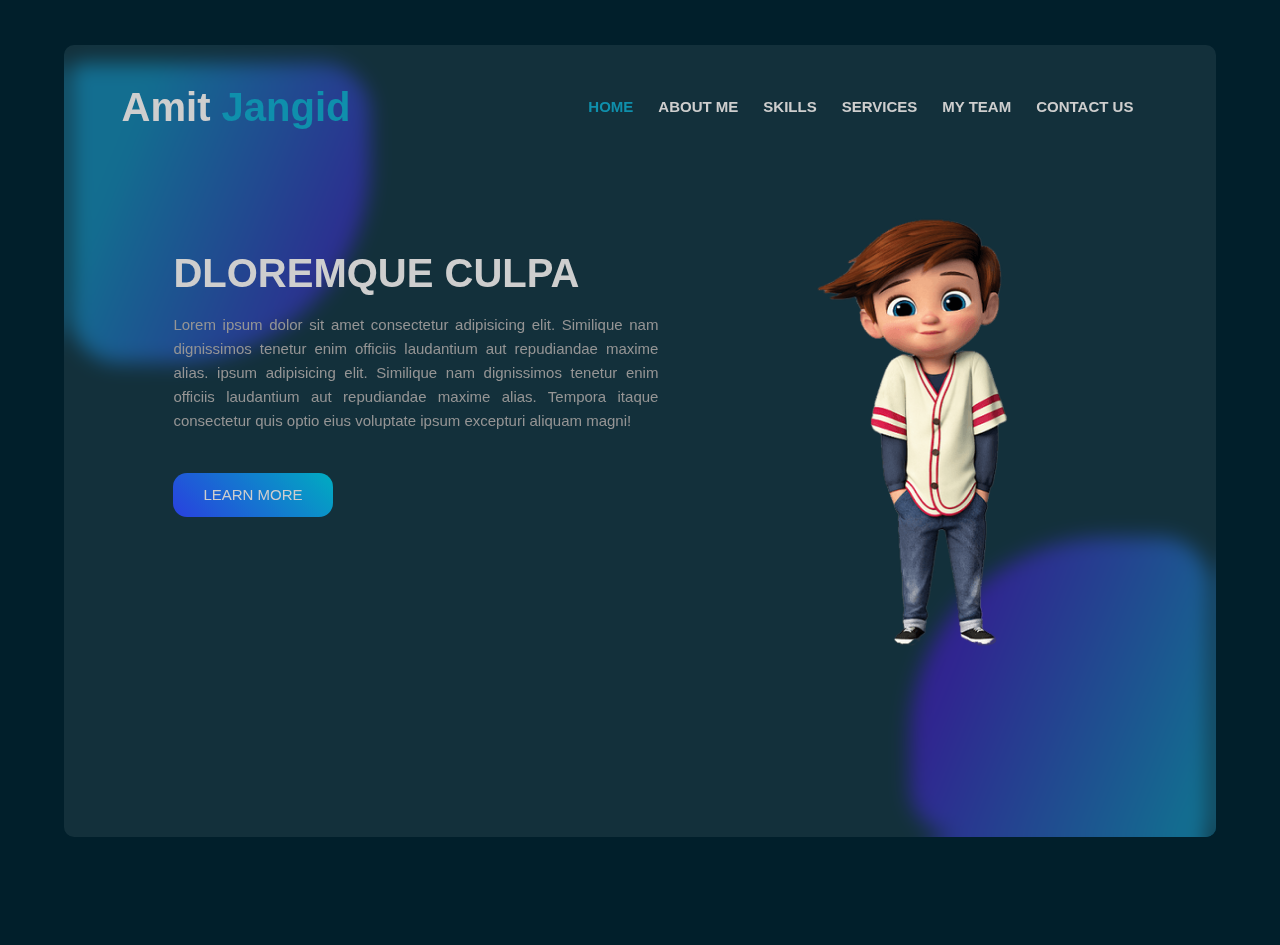
<file: index.html>
<!DOCTYPE html>
<html lang="en">
<head>
    <meta charset="UTF-8">
    <meta http-equiv="X-UA-Compatible" content="IE=edge">
    <meta name="viewport" content="width=device-width, initial-scale=1.0">
    <title>My website</title>
    <link rel="stylesheet" href="style.css">
</head>
<body>
    

<!-- header -->
<!-- header -->
<!-- header -->
<!-- header -->


    <div class="glass-container">

        <nav>
            <div class="logo">Amit <span> Jangid</span></div>
            <ul class="header-ul">
                <li><a href="header.html" class="active">Home</a></li>
                <li><a href="#" >About Me</a></li>
                <li><a href="skills.html" >Skills</a></li>
                <li><a href="#" >Services</a></li>
                <li><a href="#" >My Team</a></li>
                <li><a href="#" >Contact Us</a></li>
            </ul>
        </nav>

        <div class="main">
            <div class="inner-content">
                <h1>Dloremque culpa</h1>
                <p>Lorem ipsum dolor sit amet consectetur adipisicing elit.
                 Similique nam dignissimos tenetur enim officiis laudantium
                 aut repudiandae maxime alias. ipsum adipisicing elit.
                 Similique nam dignissimos tenetur enim officiis laudantium
                 aut repudiandae maxime alias. Tempora itaque consectetur 
                 quis optio eius voluptate ipsum excepturi aliquam magni!</p>
                 <a href="#" class="btn">Learn More</a>
            </div>

            <div class="header-img">
                <img src="images/header-img.png" alt="image" >
            </div>
            
        </div>

    </div>

    <div class="bg-1"></div>
    <div class="bg-2"></div>



<!-- Skills  -->
<!-- Skills  -->
<!-- Skills  -->
<!-- Skills  -->

<!--  
    <img src="images/skill-img.png" style="width: 300px; height: 500px;" alt="">
 -->


 



</body>
</html>
</file>
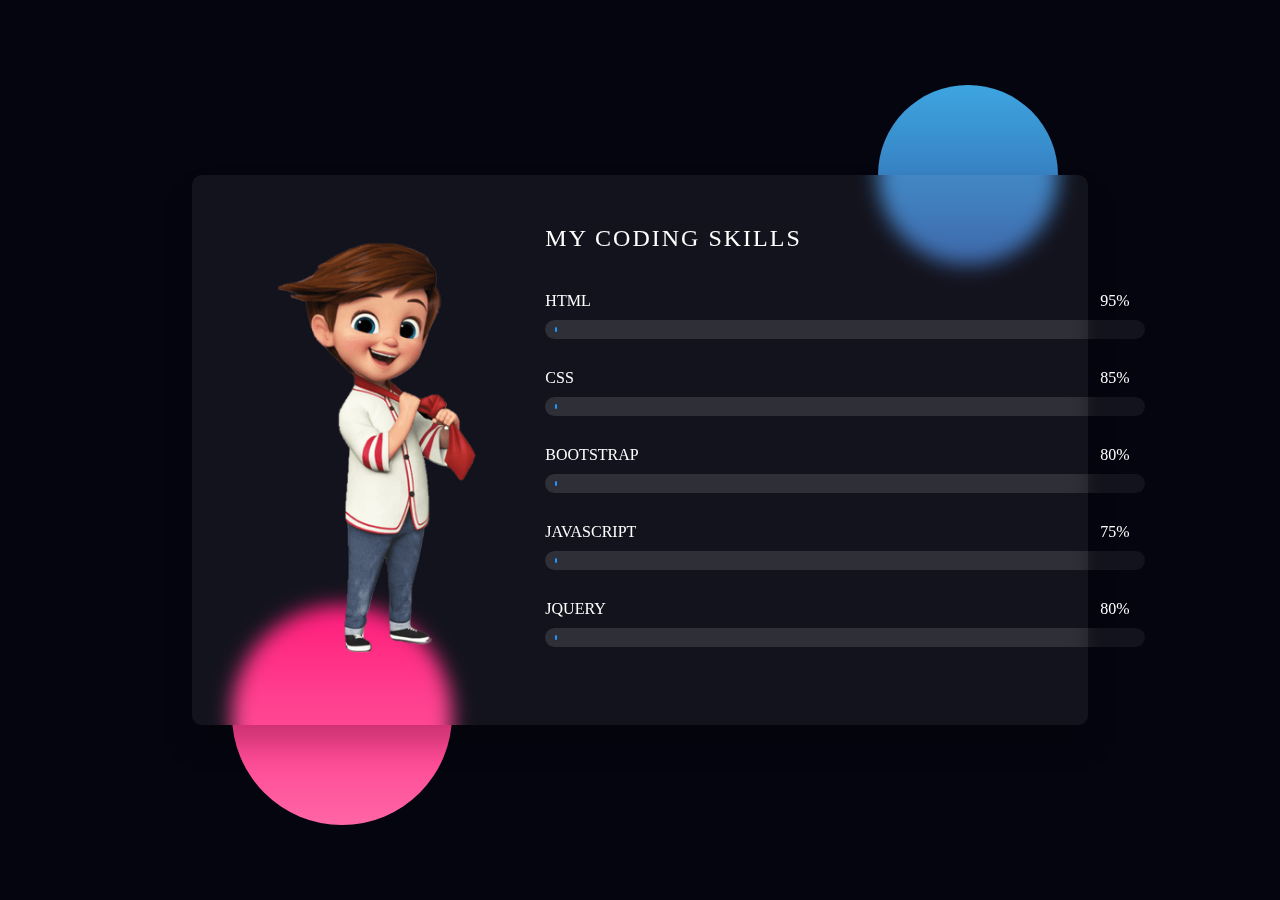
<file: skills.html>
<!DOCTYPE html>
<html lang="en">
<head>
    <meta charset="UTF-8">
    <meta http-equiv="X-UA-Compatible" content="IE=edge">
    <meta name="viewport" content="width=device-width, initial-scale=1.0">
    <title>SiKlls</title>
    <link rel="stylesheet" href="css.css">
</head>
<body>
    <div class="wrapper">

        <div class="shape-1"></div>
        <div class="shape-2"></div>
        <div class="container">

            <img src="images/skill-img.png" class="skill-img" alt="">
            <div>
            <h2>MY CODING  SKILLS</h2>

            <div class="skills">
                <div class="details">
                    <span>HTML</span>
                    <span>95%</span>
                </div>
                <div class="bar">
                    <div id="html-bar"></div>
                </div>
            </div>
            <div class="skills">
                <div class="details">
                    <span>CSS</span>
                    <span>85%</span>
                </div>
                <div class="bar">
                    <div id="css-bar"></div>
                </div>
            </div>
            <div class="skills">
                <div class="details">
                    <span>BOOTSTRAP</span>
                    <span>80%</span>
                </div>
                <div class="bar">
                    <div id="bootstrap-bar"></div>
                </div>
            </div>
            <div class="skills">
                <div class="details">
                    <span>JAVASCRIPT</span>
                    <span>75%</span>
                </div>
                <div class="bar">
                    <div id="javascript-bar"></div>
                </div>
            </div>
            <div class="skills">
                <div class="details">
                    <span>JQUERY</span>
                    <span>80%</span>
                </div>
                <div class="bar">
                    <div id="jquery-bar"></div>
                </div>
            </div>

            </div>
            
        </div>
    </div>
</body>
</html>
</file>
<file: style.css>
*{
    margin: 0;
    padding: 0;
    box-sizing: border-box;
}

body{
    font-family: sans-serif;
    line-height: 1.6;
    font-size: 15px;
    color: #cecece;
    height: 100vh;
    background-color: rgb(1, 31, 43);
}


/* HEADER SECTION  */
/* HEADER SECTION  */
/* HEADER SECTION  */
/* HEADER SECTION  */



.glass-container{
    width: 90%;
    margin: 45px auto;
    height: 88vh;
    height: calc(100vh-80px);
    background-color: rgb(31, 60, 70, 0.6);
    border-radius: 10px;
    z-index: 4;
    backdrop-filter: blur(10px);
}

.bg-1, .bg-2{
    width: 300px;
    height: 300px;
    background-image: linear-gradient(112deg,#00b8ff 21%,#4b00ff 93%);
    position: absolute;
    z-index: -1;
}

.bg-1{
    top: 7%;
    left: 5.5%;
    border-radius: 10px;
    border-top-right-radius: 50px;
    border-bottom-right-radius: 200px;
    border-bottom-left-radius: 50px;
    background-image: linear-gradient(112deg,#00b8ff 21%,#4b00ff 93%);

}
.bg-2{
    bottom: 7%;
    right: 5.5%;
    border-radius: 10px;
    border-top-right-radius: 50px;
    border-top-left-radius: 200px;
    border-bottom-left-radius: 50px;
    background-image: linear-gradient(112deg,#4b00ff 21%,#00b8ff 93%);

}

nav{
    display: flex;
    align-items: center;
    justify-content: space-between;
    padding: 30px 5% 10px 5%;
}

.logo{
    font-size: 40px;
    font-weight: bold;
}

.logo span{
    color: rgb(15, 143, 172);
}

ul{
    list-style: none;
    display: flex;
}

ul li a{
    color: #cecece;
    text-decoration: none;
    text-transform: uppercase;
    margin-right: 25px;
    letter-spacing: 1;
    font-weight: bold;
    transition: all 0.5s ease;
}

ul li a:hover,.active{
    color: rgb(15, 143, 172);
}






.main{
    display: flex;
    padding: 0 5%;
}

 .header-img{
    width: 400px;
    height: 550px;
    margin: 0 50px;
}
.header-img img{
    height: 550px;
    width: 450px;
}

.inner-content{
    
    /* align-items: center; */
    text-align: justify;
    padding: 10% 0 10% 5%;
}

.inner-content h1{
    font-size: 40px;
    text-transform: uppercase;
    line-height: 1;
    margin-bottom: 20px;
}

.inner-content p{
    color: #959595;
    margin-bottom: 40px;
}

.btn{
    display: inline-block;
    color: #cecece;
    text-decoration: none;
    text-transform: uppercase;
    background: linear-gradient(45deg, #2940df,#00acc1);
    padding: 10px 30px;
    border-radius: 14px;
    /* outline: 4px solid rgb(15, 143, 172); */
    transition: all 0.2s ease;

}

.btn:hover{
    background: linear-gradient(45deg, #00acc1,#2940df);
    box-shadow: 0px 0px 10px 2px #6ccfff;
}

@media screen and (max-width: 900px){
   .glass-container {
    height: 100%;
    width: 120%;
}
nav {
    text-align: center;
    padding: 5% 23% 5% 23%;
}
h1{
    padding: 50px 0 20px;
}
.btn{
    margin: auto;
    position: absolute;
    left: 30%;
}
.bg-2 {
    bottom: -57%;
    right: -14.5%;
}
}


























































































































































































































@media screen and (max-width:900px) {
    
    .glass-container{
        height: 95vh;
    }
    .main{
        flex-direction: column;
    }
    nav{
        padding: 5% 15% 5% 15%;
    }
    .header-ul{
        display: none;
    }
    .inner-content{
        padding: 5% 0;
    }
    .bg-1 {
        top: 7%;
        left: 9.5%;
    }
    .bg-2 {
        bottom: 7%;
        right: 9.5%;
    }
    .header-img{
        margin: 0px auto;
    }
    
}
</file>
<file: css.css>
*{
    padding: 0;
    margin: 0;
    box-sizing: border-box;
}

body{
    background-color: #050510;
}

.wrapper{
    /* border: 1px solid #fff; */
    width: 70%;
    min-width: 500px;
    position: absolute;
    transform: translate(-50%,-50%);
    left: 50%;
    top: 50%;
}

.container{
    width: 100%;
    padding: 50px 30px;
    background-color: rgba(255, 255, 255, 0.06);
    border-radius: 10px;
    box-shadow: 0 20px 30px rgba(0, 0, 0, 0.2);
    backdrop-filter: blur(10px);
    display: flex;
}

.container img{
    height: 450px;
    padding: 0 50px 0 40px;
    width: 330px;
}
.shape-1{
    height: 220px;
    width: 220px;
    background: linear-gradient(#ff0e72,#ff66a6);
    border-radius: 50%;
    position: absolute;
    bottom: -100px;
    left: 40px;
    z-index: -1;
    animation: animate-1 10s ease-in-out infinite;
}

@keyframes animate-1{
    0%, 100% {
        transform: translateY(-540px);
    }
    
    50% {
        transform: translateY(0px);
    }
}
.shape-2{
    height: 180px;
    width: 180px;
    background: linear-gradient(#3da5e0,#325ea5);
    border-radius: 50%;
    position: absolute;
    top: -90px;
    right: 30px;
    z-index: -1;
    animation: animate-2 10s ease-in-out infinite;
}

@keyframes animate-2{
    0%, 100% {
        transform: translateY(540px);
    }
    
    50% {
        transform: translateY(0px);
    }
}

.container *{
    width: 600px;
    color: #ffffff;
    font-weight: 500;
}

h2{
    margin-bottom: 40px;
    letter-spacing: 2px;
}

.skills:not(:last-child){
    margin-bottom: 30px;
}

.details{
    width: 100%;
    display: flex;
    justify-content: space-between;
    margin-bottom: 10px;
}

.details span{
    width: 45px;
}

.bar{
    position: relative;
    background-color: rgba(255, 255, 255, 0.06);
    padding: 7px 10px;
    border-radius: 20px;
    backdrop-filter: blur(10px);
}

.bar div{
    position: relative;
    width: 0;
    height: 5px;
    border-radius: 10px;
    background-color: #badefc;
    border: 1px solid #1c97fc;
    box-shadow: 0 0 5px rgba(28, 151, 252, 0.06);
}

#html-bar{
    animation: html-fill 3s forwards;
}

@keyframes html-fill{
    100%{
        width: 90%;
    }
}

#css-bar{
    animation: css-fill 3s forwards;
}

@keyframes css-fill{
    100%{
        width: 85%;
    }
}

#bootstrap-bar{
    animation: bootstrap-fill 3s forwards;
}

@keyframes bootstrap-fill{
    100%{
        width: 80%;
    }
}

#javascript-bar{
    animation: javascript-fill 3s forwards;
}

@keyframes javascript-fill{
    100%{
        width: 75%;
    }
}

#jquery-bar{
    animation: jquery-fill 3s forwards;
}

@keyframes jquery-fill{
    100%{
        width: 80%;
    }
}



@media screen and (max-width: 900px){

.container{
    display: flex;
    flex-direction: column;
        width: 100vw;
        height: 100vh;
    
}
.details{
    width: 70%;
    margin: auto;
}

.bar {
    width: 70%;
    margin: auto;
}
.skills {
    margin-top: 6rem;
    width: 90vw;
}
}

















/* animation: animate 5s ease-in-out infinite; */

/* @keyframes animate{
    0%,100%{
        transform: translateY(20px);
    }
    50%{
        transform: translateY(-20px);
    }
}
 */
</file>
